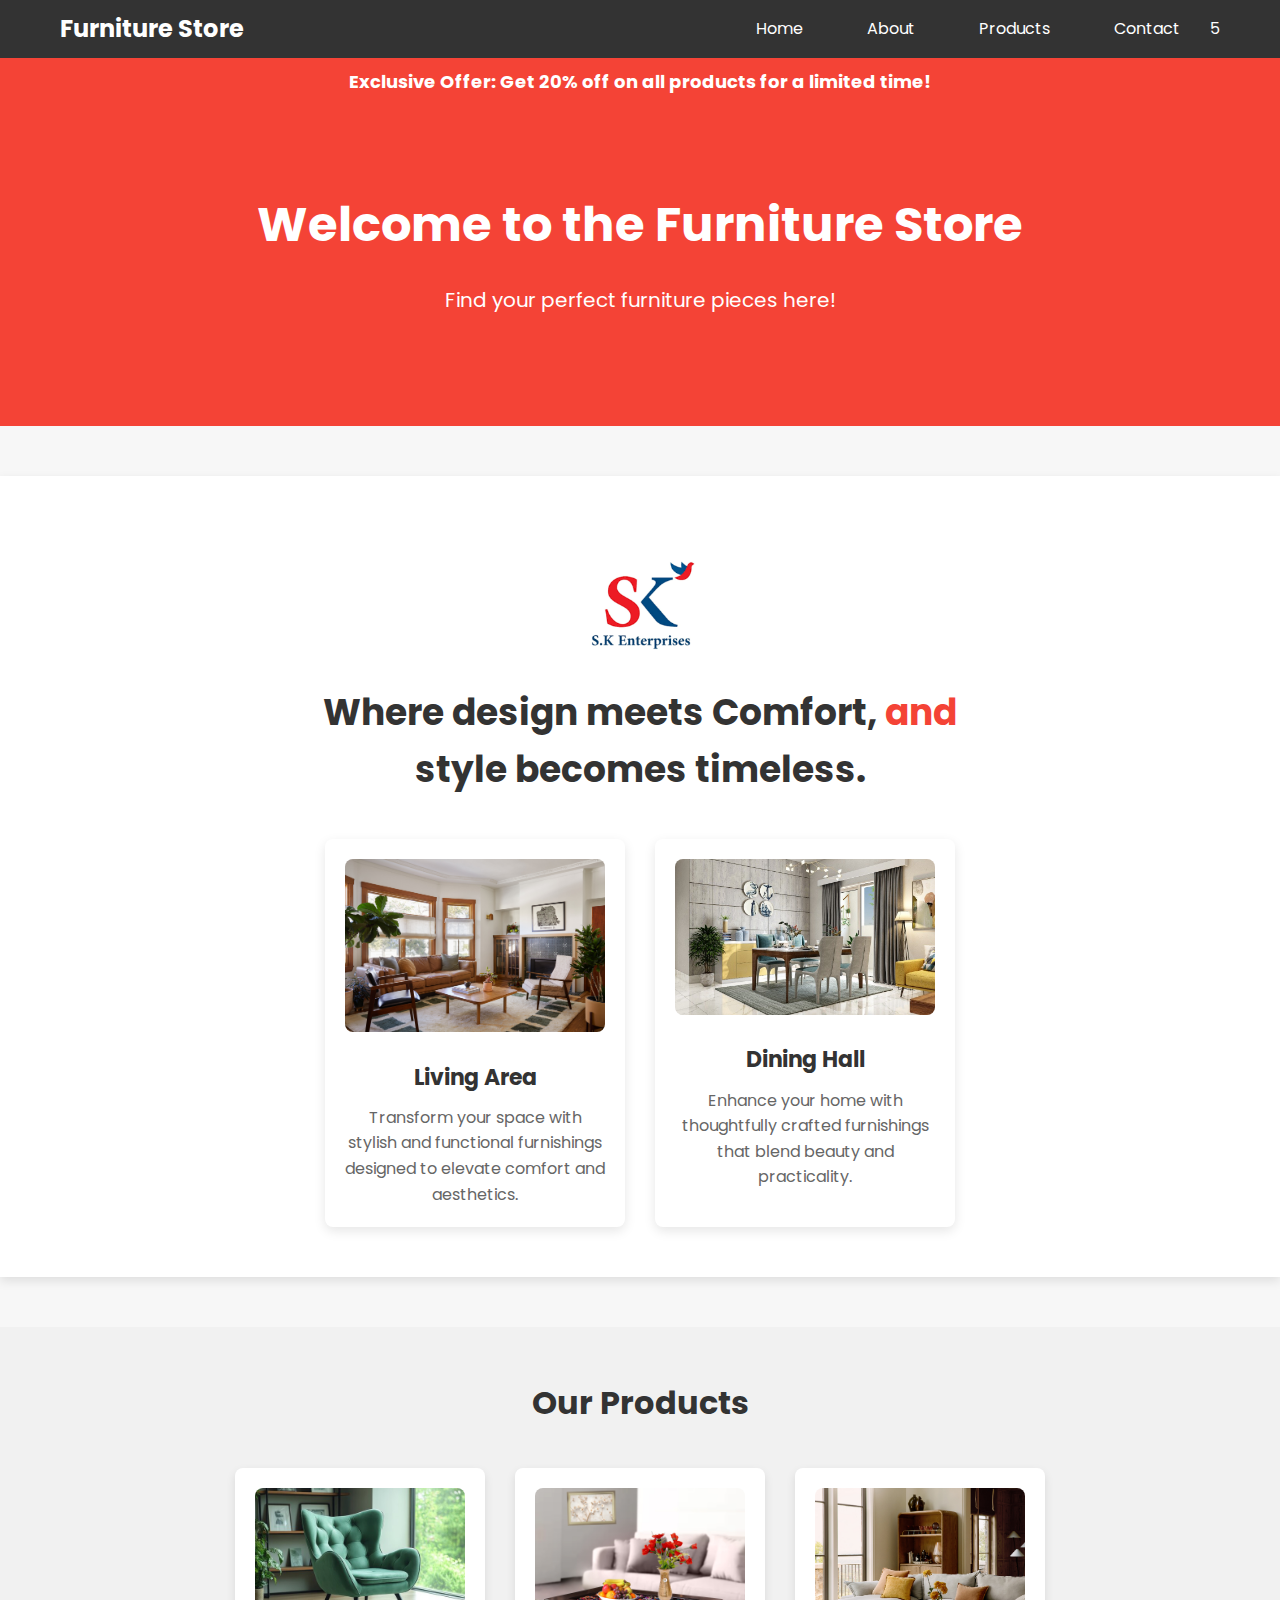
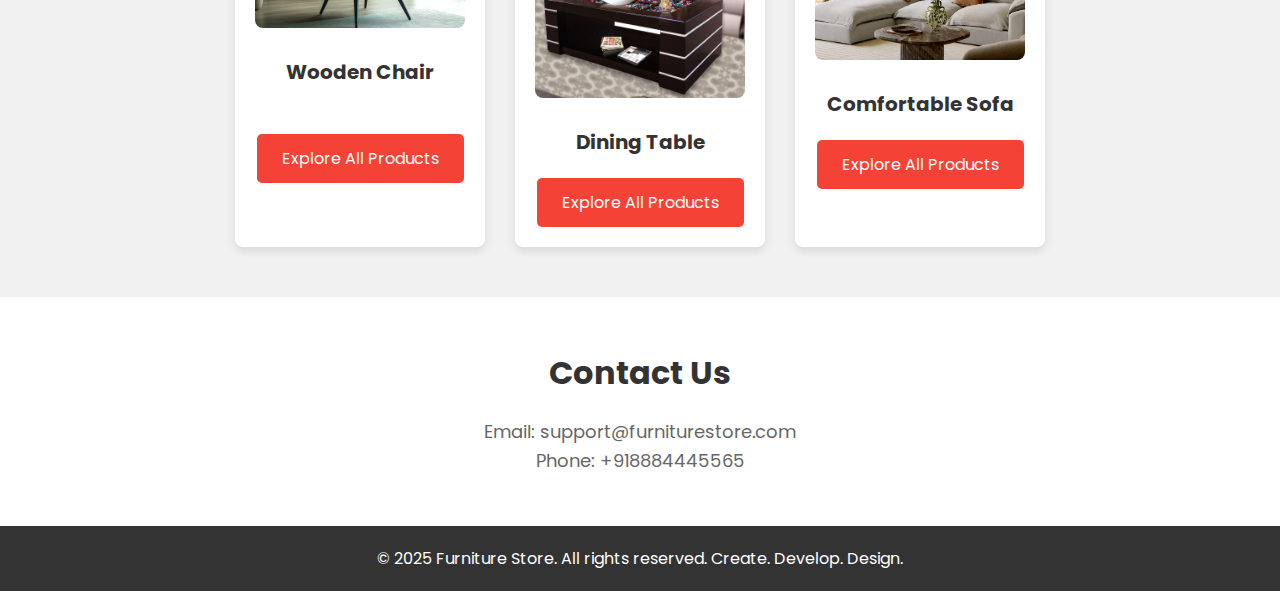
<file: index.html>
<!DOCTYPE html>
<html lang="en">

<head>
  <meta charset="UTF-8">
  <meta name="viewport" content="width=device-width, initial-scale=1.0">
  <title>Furniture Design & Store</title>
  <link rel="stylesheet" href="styles.css">
  <link rel="preconnect" href="https://fonts.googleapis.com">
  <link rel="preconnect" href="https://fonts.gstatic.com" crossorigin>
  <link href="https://fonts.googleapis.com/css2?family=Poppins:wght@400;700&display=swap" rel="stylesheet">
</head>

<body>
  <header>
    <nav>
      <div class="logo">Furniture Store</div>
      <ul class="nav-links">
        <li><a href="./index.html">Home</a></li>
        <li><a href="#about">About</a></li>
        <li><a href="./Products.html">Products</a></li>
        <li><a href="#contact">Contact</a></li>5
      </ul>
    </nav>
  </header>

  <!-- Marquee -->
  <div class="marquee">
    <span>Exclusive Offer: Get 20% off on all products for a limited time!</span>
  </div>

  <main>
    <section id="home" class="hero">
      <h1>Welcome to the Furniture Store</h1>
      <p>Find your perfect furniture pieces here!</p>
    </section>

    <section id="about" class="main">
      <img src="Images/logo.png" alt="logo" height="150px" width="150px">
      <h1>Where design meets Comfort, <span class="Furniture">and</span><br /> style becomes timeless.</h1>
      <div class="cards">
        <div class="card">
          <img class="tile-image" src="Images/Living area.jpg" alt="Living area">
          <h2 class="card-title">Living Area</h2>
          <p>Transform your space with stylish and functional furnishings designed to elevate comfort and aesthetics.</p>
        </div>

        <div class="card">
          <img class="tile-image" src="Images/Dining hall.jpg" alt="Dining Hall">
          <h2 class="card-title">Dining Hall</h2>
          <p>Enhance your home with thoughtfully crafted furnishings that blend beauty and practicality.</p>
        </div>
      </div>
    </section>

    <section id="products" class="products">
      <h2>Our Products</h2>
      <div class="product-list">
        <!-- Product 1 -->
        <div class="product">
          <img src="Images/Chair.jpg" alt="Chair">
          <h3>Wooden Chair</h3><br>
          <a href="./Products.html"><button class="btn-primary">Explore All Products</button></a>
        </div>

        <!-- Product 2 -->
        <div class="product">
          <img src="Images/Table.jpg" alt="Table">
          <h3>Dining Table</h3>
          <a href="./Products.html"><button class="btn-primary">Explore All Products</button></a>
        </div>

        <!-- Product 3 -->
        <div class="product">
          <img src="Images/2nd hall.jpg" alt="Sofa">
          <h3>Comfortable Sofa</h3>
          <a href="./Products.html"><button class="btn-primary">Explore All Products</button></a>
        </div>
      </div>
    </section>

    <section id="contact" class="contact">
      <h2>Contact Us</h2>
      <p>Email: support@furniturestore.com</p>
      <p>Phone: +918884445565</p>
    </section>
  </main>

  <footer>
    <p>&copy; 2025 Furniture Store. All rights reserved. Create. Develop. Design.</p>
  </footer>
</body>

</html>
</file>
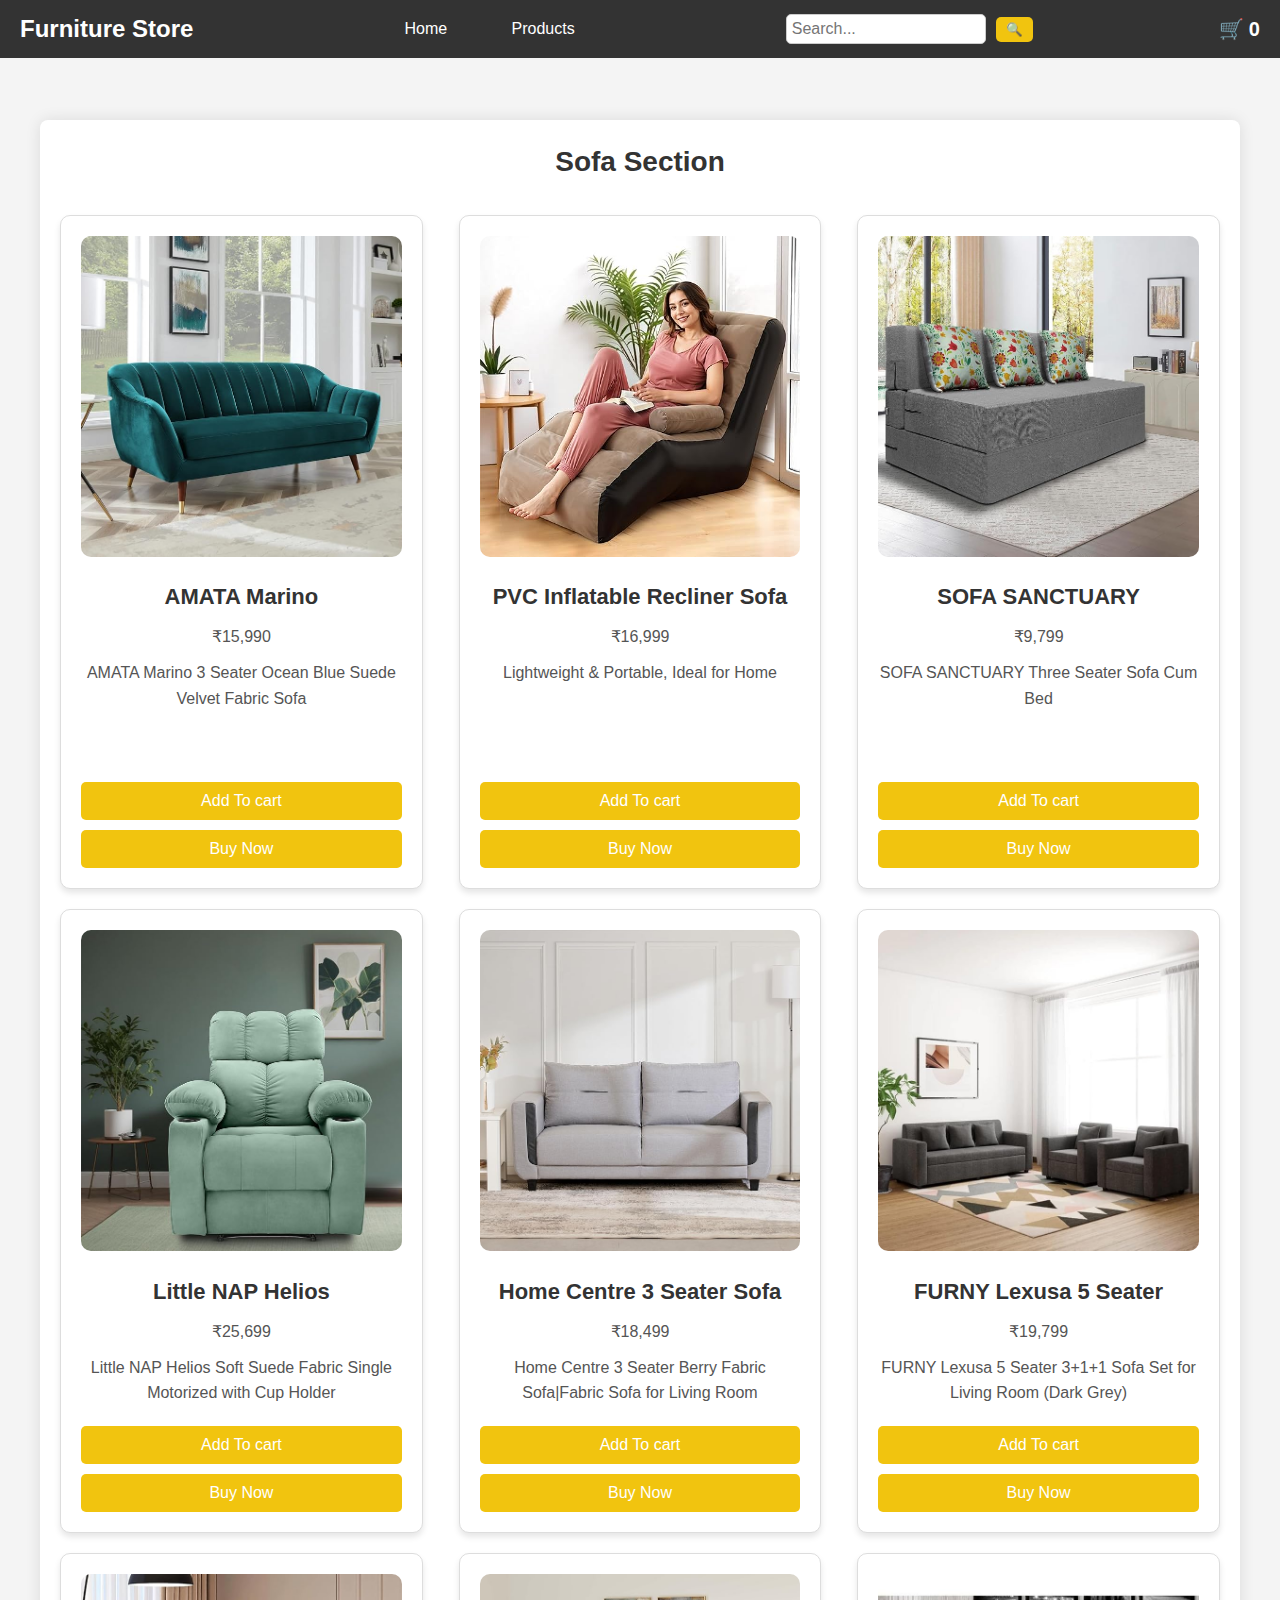
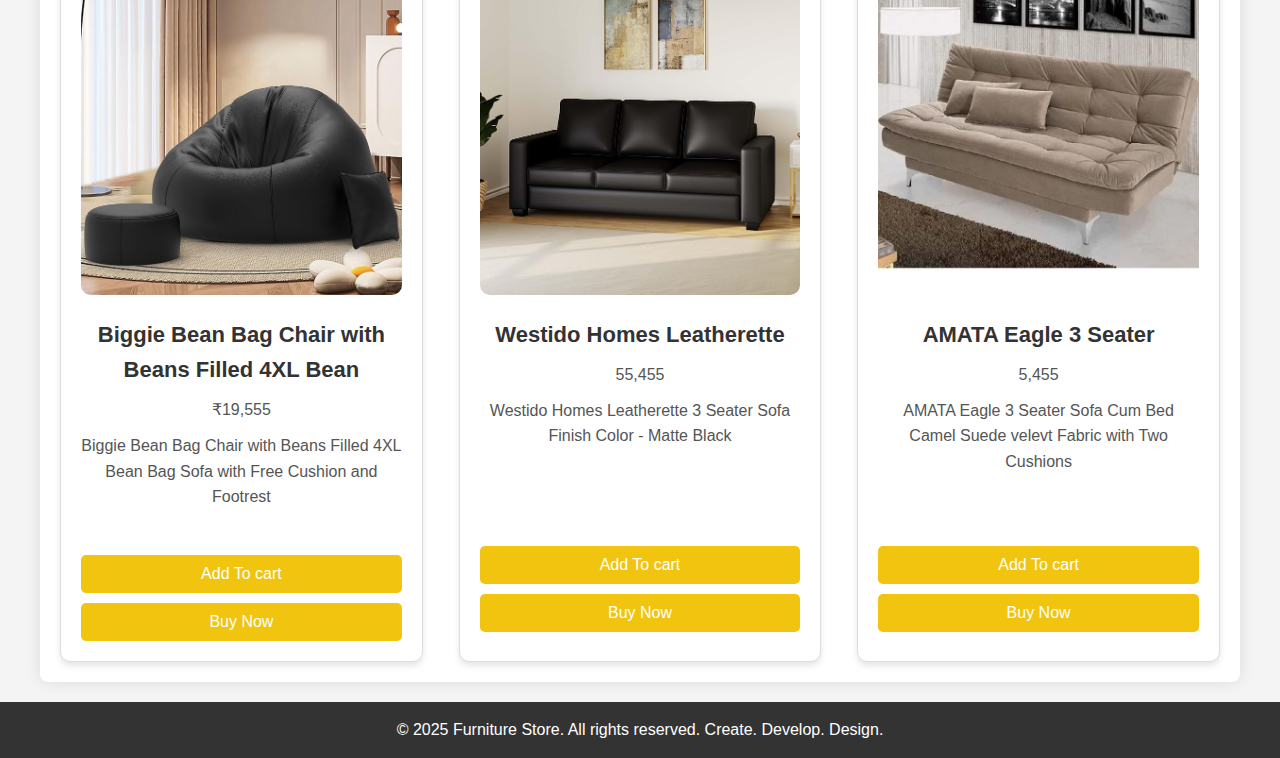
<file: Sofa.html>
<!DOCTYPE html>
<html lang="en">

<head>
    <meta charset="UTF-8">
    <meta name="viewport" content="width=device-width, initial-scale=1.0">
    <title>Products Section</title>
    <link rel="stylesheet" href="wardrobe1.css">
    <script>
        // Function to handle Add to Cart button click
        function addToCart(productName) {
            // Retrieve current cart from localStorage
            let cart = JSON.parse(localStorage.getItem('cart')) || [];

            // Add product to cart
            cart.push(productName);

            // Save updated cart back to localStorage
            localStorage.setItem('cart', JSON.stringify(cart));

            // Display a success message
            alert(productName + " has been added to your cart!");

            // Optionally update cart count or icon here
            updateCartCount();
        }

        // Function to handle Buy Now button click
        function buyNow(productName) {
            // Display billing modal
            document.getElementById('billingModal').style.display = 'block';

            // Store product name in modal (optional)
            document.getElementById('selectedProduct').textContent = productName;
        }

        // Function to update cart count (optional)
        function updateCartCount() {
            let cart = JSON.parse(localStorage.getItem('cart')) || [];
            let cartCount = cart.length;

            // You can display the cart count on your page, e.g. in a cart icon
            let cartCountElement = document.getElementById('cart-count');
            if (cartCountElement) {
                cartCountElement.textContent = cartCount;
            }
        }

        // Function to handle billing form submission
        function submitBilling() {
            // Collect billing info from form
            const name = document.getElementById('billingName').value;
            const address = document.getElementById('billingAddress').value;
            const payment = document.getElementById('billingPayment').value;

            if (!name || !address || !payment) {
                alert("Please fill out all fields.");
                return;
            }

            // Here, you can process the payment and send the info to your backend (e.g., create an order)
            alert("Thank you for your purchase, " + name + "!\n" +
                "Product: " + document.getElementById('selectedProduct').textContent + "\n" +
                "Shipping to: " + address + "\n" +
                "Payment method: " + payment);

            // Close the modal
            document.getElementById('billingModal').style.display = 'none';
        }

        // Function to clear cart (clear localStorage data)
        function clearCartOnLoad() {
            localStorage.removeItem('cart');
            updateCartCount(); // Update cart count after clearing
        }

        // Call this function on page load to set initial cart count and clear cart
        window.onload = function () {
            clearCartOnLoad();  // Clears cart every time the page is loaded
            updateCartCount();  // Updates cart count to 0
        };
    </script>
</head>

<body>
    <header>
        <nav>
            <div class="logo">Furniture Store</div>
            <ul class="nav-links">
                <li><a href="index.html">Home</a></li>
                <li><a href="Products.html">Products</a></li>
            </ul>
            <div class="search-bar">
                <input type="text" placeholder="Search..." class="search-input">
                <button class="search-button">🔍</button>
            </div>

            <div class="cart-icon">
                <span>🛒</span>
                <span id="cart-count">0</span>
            </div>
        </nav>
    </header>

    <section id="products" class="products">
        <h2>Sofa Section</h2>
        <div class="product-list">
            <!-- Product 1 -->
            <div class="product">
                <img src="./Sofa/61P3aL0IufL._SX679_.jpg" alt="AMATA Marino" />
                <h3>AMATA Marino</h3>
                <p>₹15,990</p>
                <p>AMATA Marino 3 Seater Ocean Blue Suede Velvet Fabric Sofa </p><br><br>
                <button aria-label="AMATA Marino 3 Seater" onclick="addToCart('AMATA Marino 3 Seater')">Add To cart</button>
                <button aria-label="AMATA Marino 3 Seater" onclick="buyNow('AMATA Marino 3 Seater')">Buy Now</button>
            </div>
            <!-- Product 2 -->
            <div class="product">
                <img src="./Sofa/rec.jpg" alt="Inflatable Recliner Sofa" />
                <h3>PVC Inflatable Recliner Sofa </h3>
                <p>₹16,999</p>
                <p>Lightweight & Portable, Ideal for Home</p><br><br><br>
                <button aria-label="Add PVC Inflatable Recliner Sofa" onclick="addToCart('PVC Inflatable Recliner Sofa')">Add To cart</button>
                <button aria-label="Buy PVC Inflatable Recliner Sofa now" onclick="buyNow('PVC Inflatable Recliner Sofa')">Buy Now</button>
            </div>
            <!-- Product 3 -->
            <div class="product">
                <img src="./Sofa/mul.jpg" alt="SOFA SANCTUARY" />
                <h3>SOFA SANCTUARY</h3>
                <p>₹9,799</p>
                <p>SOFA SANCTUARY Three Seater Sofa Cum Bed </p><br><br>
                <button aria-label="Add SOFA SANCTUARY Three Seater Sofa Cum Bed  to cart" onclick="addToCart('SOFA SANCTUARY')">Add To cart</button>
                <button aria-label="Buy SOFA SANCTUARY Three Seater Sofa Cum Bed  now" onclick="buyNow('SOFA SANCTUARY')">Buy Now</button>
            </div>
            <!-- Product 4 -->
            <div class="product">
                <img src="./Sofa/nap.jpg" alt="Little NAP Helios" />
                <h3>Little NAP Helios</h3>
                <p>₹25,699</p>
                <p>Little NAP Helios Soft Suede Fabric Single Motorized with Cup Holder </p>
                <button aria-label="Add Little NAP Helios to cart" onclick="addToCart('Little NAP Helios')">Add To cart</button>
                <button aria-label="Buy Little NAP Helios now" onclick="buyNow('Little NAP Helios')">Buy Now</button>
            </div>
            <!-- Product 5 -->
            <div class="product">
                <img src="./Sofa/home.jpg" alt="Home Centre 3 Seater " />
                <h3>Home Centre 3 Seater Sofa </h3>
                <p>₹18,499</p>
                <p>Home Centre 3 Seater Berry Fabric Sofa|Fabric Sofa for Living Room</p>
                <button aria-label="Add Home Centre 3 Seater Sofa to cart" onclick="addToCart('Home Centre 3 Seater Sofa')">Add To cart</button>
                <button aria-label="Buy Home Centre 3 Seater Sofa now" onclick="buyNow('Home Centre 3 Seater Sofa')">Buy Now</button>
            </div>
            <!-- Product 6 -->
            <div class="product">
                <img src="./Sofa/FURN.jpg" alt="FURNY Lexusa 5 Seater" />
                <h3>FURNY Lexusa 5 Seater</h3>
                <p>₹19,799</p>
                <p>FURNY Lexusa 5 Seater 3+1+1 Sofa Set for Living Room (Dark Grey)</p>
                <button aria-label="Add FURNY Lexusa 5 Seater to cart" onclick="addToCart('FURNY Lexusa 5 Seater')">Add To cart</button>
                <button aria-label="Buy FURNY Lexusa 5 Seater now" onclick="buyNow('FURNY Lexusa 5 Seater')">Buy Now</button>
            </div>
            <!-- Product 7 -->
            <div class="product">
                <img src="./Sofa/beanbag.jpg" alt="Biggie Bean Bag" />
                <h3>Biggie Bean Bag Chair with Beans Filled 4XL Bean</h3>
                <p>₹19,555</p>
                <p>Biggie Bean Bag Chair with Beans Filled 4XL Bean Bag Sofa with Free Cushion and Footrest </p> <br>
                <button aria-label="Add Biggie Bean Bag to cart" onclick="addToCart('Biggie Bean Bag')">Add To cart</button>
                <button aria-label="BuyBiggie Bean Bag now" onclick="buyNow('Biggie Bean Bag')">Buy Now</button>
            </div>
            <!-- Product 8 -->
            <div class="product">
                <img src="./Sofa/black.jpg" alt="Westido Homes Leatherette" />
                <h3>Westido Homes Leatherette</h3>
                <p>55,455</p>
                <p>Westido Homes Leatherette 3 Seater Sofa Finish Color - Matte Black </p> <br><br><br>
                <button aria-label="Add Westido Homes Leatherette to cart" onclick="addToCart('Westido Homes Leatherette')">Add To cart</button>
                <button aria-label="Buy Westido Homes Leatherette now" onclick="buyNow('Coffee TaWestido Homes Leatherette')">Buy Now</button>
            </div>

            <div class="product">
                <img src="./Sofa/whi.jpg" alt="AMATA Eagle 3 Seater" />
                <h3>AMATA Eagle 3 Seater</h3>
                <p>5,455</p>
                <p>AMATA Eagle 3 Seater Sofa Cum Bed Camel Suede velevt Fabric with Two Cushions</p> <br><br>
                <button aria-label="Add AMATA Eagle 3 Seater to cart" onclick="addToCart('AMATA Eagle 3 Seater')">Add To cart</button>
                <button aria-label="Buy AMATA Eagle 3 Seater now" onclick="buyNow('AMATA Eagle 3 Seater')">Buy Now</button>
            </div>

        </div>
    </section>

    <!-- Billing Modal -->
    <div id="billingModal" style="display:none; position: fixed; top: 0; left: 0; width: 100%; height: 100%; background: rgba(0,0,0,0.5);">
        <div style="background: white; padding: 20px; margin: 50px auto; width: 300px;">
            <h3>Enter Billing Details</h3>
            <p>Product: <span id="selectedProduct"></span></p>
            <form>
                <label for="billingName">Name:</label>
                <input type="text" id="billingName" required><br><br>

                <label for="billingAddress">Address:</label>
                <textarea id="billingAddress" required></textarea><br><br>

                <label for="billingPayment">Payment Method:</label>
                <select id="billingPayment" required>
                    <option value="Credit Card">Credit Card</option>
                    <option value="Debit Card">Debit Card</option>
                    <option value="PayPal">PayPal</option>
                </select><br><br>

                <button type="button" onclick="submitBilling()">Submit</button>
                <button type="button" onclick="document.getElementById('billingModal').style.display='none'">Cancel</button>
            </form> 
        </div>
    </div>

    <footer>
        <p>&copy; 2025 Furniture Store. All rights reserved. Create. Develop. Design.</p>
    </footer>
</body>

</html>
</file>
<file: wardrobe1.css>
/* Add this in your DiningTable.css file */
* {
    margin: 0;
    padding: 0;
    box-sizing: border-box;
}

body {
    font-family: 'Roboto', sans-serif; /* Google Font */
    background-color: #f4f4f4;
    color: #333;
    line-height: 1.6;
    padding-top: 40px; /* To give space for the sticky header */
}

header {
    position: fixed;
    top: 0;
    left: 0;
    width: 100%;
    background-color: #333;
    color: white;
    padding: 10px 0;
    z-index: 100;
}

header nav {
    display: flex;
    justify-content: space-between;
    align-items: center;
    padding: 0 20px;
}

header .logo {
    font-size: 24px;
    font-weight: bold;
}

.nav-links {
    list-style-type: none;
  }
  
  .nav-links li {
    display: inline;
    margin: 0 15px;
  }
  
  .nav-links a {
    text-decoration: none;
    color: white;
    font-size: 16px;
    padding: 8px 15px;
    transition: background-color 0.3s ease-in-out;
  }
  
  .nav-links a:hover {
    background-color: #f44336;
    border-radius: 5px;
  }

header .search-bar {
    display: flex;
    align-items: center;
}

header .search-bar input {
    padding: 5px;
    font-size: 16px;
    border-radius: 5px;
    border: 1px solid #ccc;
    width: 200px;
}

header .search-bar button {
    background-color: #f1c40f;
    color: white;
    border: none;
    padding: 5px 10px;
    margin-left: 10px;
    cursor: pointer;
    border-radius: 5px;
}

header .cart-icon {
    font-size: 20px;
    display: flex;
    align-items: center;
    cursor: pointer;
}

header .cart-icon span {
    margin-left: 5px;
    font-weight: bold;
}

.products {
    max-width: 1200px;
    margin: 80px auto 20px auto;
    padding: 20px;
    background-color: white;
    border-radius: 8px;
    box-shadow: 0 0 15px rgba(0, 0, 0, 0.1);
}

.products h2 {
    text-align: center;
    font-size: 28px;
    margin-bottom: 30px;
    color: #333;
}

.product-list {
    display: flex;
    flex-wrap: wrap;
    justify-content: space-between;
    gap: 20px;
}

.product {
    background-color: #fff;
    border: 1px solid #ddd;
    border-radius: 10px;
    box-shadow: 0 4px 6px rgba(0, 0, 0, 0.1);
    width: calc(33% - 20px);
    padding: 20px;
    text-align: center;
}

.product img {
    width: 100%;
    height: auto;
    border-radius: 10px;
}

.product h3 {
    font-size: 22px;
    margin-top: 15px;
    color: #333;
}

.product p {
    color: #555;
    margin: 10px 0;
    font-size: 16px;
}

.product button {
    background-color: #f1c40f;
    color: white;
    border: none;
    padding: 10px;
    margin-top: 10px;
    width: 100%;
    border-radius: 5px;
    font-size: 16px;
    cursor: pointer;
}

.product button:hover {
    background-color: #f39c12;
}

footer {
    background-color: #333;
    color: white;
    text-align: center;
    padding: 15px;
    font-size: 16px;
    margin-top: 20px;
}

footer p {
    margin: 0;
}

#billingModal {
    display: none;
    position: fixed;
    top: 0;
    left: 0;
    width: 100%;
    height: 100%;
    background: rgba(0, 0, 0, 0.7);
    justify-content: center;
    align-items: center;
}

#billingModal > div {
    background-color: white;
    padding: 20px;
    width: 400px;
    border-radius: 8px;
    box-shadow: 0 0 15px rgba(0, 0, 0, 0.2);
}

#billingModal h3 {
    font-size: 24px;
    color: #333;
    margin-bottom: 20px;
}

#billingModal input,
#billingModal textarea,
#billingModal select {
    width: 100%;
    padding: 10px;
    margin-bottom: 15px;
    font-size: 16px;
    border: 1px solid #ddd;
    border-radius: 5px;
}

#billingModal button {
    width: 48%;
    padding: 10px;
    background-color: #f1c40f;
    color: white;
    border: none;
    border-radius: 5px;
    cursor: pointer;
    font-size: 16px;
    margin-right: 4%;
}

#billingModal button:hover {
    background-color: #f39c12;
}

#billingModal button:nth-child(2) {
    background-color: #e74c3c;
}

#billingModal button:nth-child(2):hover {
    background-color: #c0392b;
}
</file>
<file: styles.css>
/* Basic Reset */
* {
  margin: 0;
  padding: 0;
  box-sizing: border-box;
  font-family: 'Poppins', sans-serif;
}

body {
  background-color: #f7f7f7;
  color: #333;
  line-height: 1.6;
}

header {
  background-color: #333;
  color: white;
  padding: 10px 0;
  position: sticky;
  top: 0;
  z-index: 100;
}

header nav {
  display: flex;
  justify-content: space-between;
  align-items: center;
  max-width: 1200px;
  margin: 0 auto;
  padding: 0 20px;
}

.logo {
  font-size: 24px;
  font-weight: bold;
}

.nav-links {
  list-style-type: none;
}

.nav-links li {
  display: inline;
  margin: 0 15px;
}

.nav-links a {
  text-decoration: none;
  color: white;
  font-size: 16px;
  padding: 8px 15px;
  transition: background-color 0.3s ease-in-out;
}

.nav-links a:hover {
  background-color: #f44336;
  border-radius: 5px;
}

/* Hero Section */
.hero {
  background-color: #f44336;
  color: white;
  text-align: center;
  padding: 80px 20px;
  margin-bottom: 50px;
}

.hero h1 {
  font-size: 48px;
  font-weight: 700;
  margin-bottom: 20px;
}

.hero p {
  font-size: 20px;
  margin-bottom: 30px;
}

/* About Section */
.main {
  text-align: center;
  padding: 50px 20px;
  background-color: white;
  box-shadow: 0 4px 10px rgba(0, 0, 0, 0.1);
  margin-bottom: 50px;
}

.main h1 {
  font-size: 36px;
  margin-bottom: 30px;
  color: #333;
}

.Furniture {
  color: #f44336;
}

.cards {
  display: flex;
  justify-content: center;
  gap: 30px;
  margin-top: 40px;
}

.card {
  background-color: #fff;
  border-radius: 8px;
  box-shadow: 0 4px 12px rgba(0, 0, 0, 0.1);
  padding: 20px;
  width: 300px;
  text-align: center;
}

.card img {
  width: 100%;
  border-radius: 8px;
}

.card-title {
  font-size: 22px;
  margin-top: 20px;
  color: #333;
}

.card p {
  color: #666;
  margin-top: 10px;
}

/* Products Section */
.products {
  text-align: center;
  padding: 50px 20px;
  background-color: #f1f1f1;
}

.products h2 {
  font-size: 32px;
  margin-bottom: 40px;
  color: #333;
}

.product-list {
  display: flex;
  justify-content: center;
  gap: 30px;
}

.product {
  background-color: white;
  padding: 20px;
  border-radius: 8px;
  box-shadow: 0 4px 10px rgba(0, 0, 0, 0.1);
  text-align: center;
  width: 250px;
}

.product img {
  width: 100%;
  border-radius: 8px;
}

.product h3 {
  font-size: 20px;
  margin-top: 20px;
  color: #333;
}

.btn-primary {
  background-color: #f44336;
  color: white;
  border: none;
  padding: 12px 25px;
  font-size: 16px;
  border-radius: 5px;
  cursor: pointer;
  margin-top: 20px;
  transition: background-color 0.3s ease;
}

.btn-primary:hover {
  background-color: #d32f2f;
}

/* Contact Section */
.contact {
  text-align: center;
  padding: 50px 20px;
  background-color: white;
}

.contact h2 {
  font-size: 32px;
  margin-bottom: 20px;
  color: #333;
}

.contact p {
  font-size: 18px;
  color: #666;
}

/* Footer */
footer {
  background-color: #333;
  color: white;
  text-align: center;
  padding: 20px;
}

footer p {
  font-size: 16px;
}

/* Marquee Effect */
.marquee {
  background-color: #f44336;
  color: white;
  padding: 10px 0;
  font-size: 18px;
  font-weight: bold;
  text-align: center;
  position: relative;
  overflow: hidden;
}

.marquee span {
  display: inline-block;
  white-space: nowrap;
  animation: scroll 15s linear infinite;
}

@keyframes scroll {
  from {
    transform: translateX(100%);
  }

  to {
    transform: translateX(-100%);
  }
}
</file>
